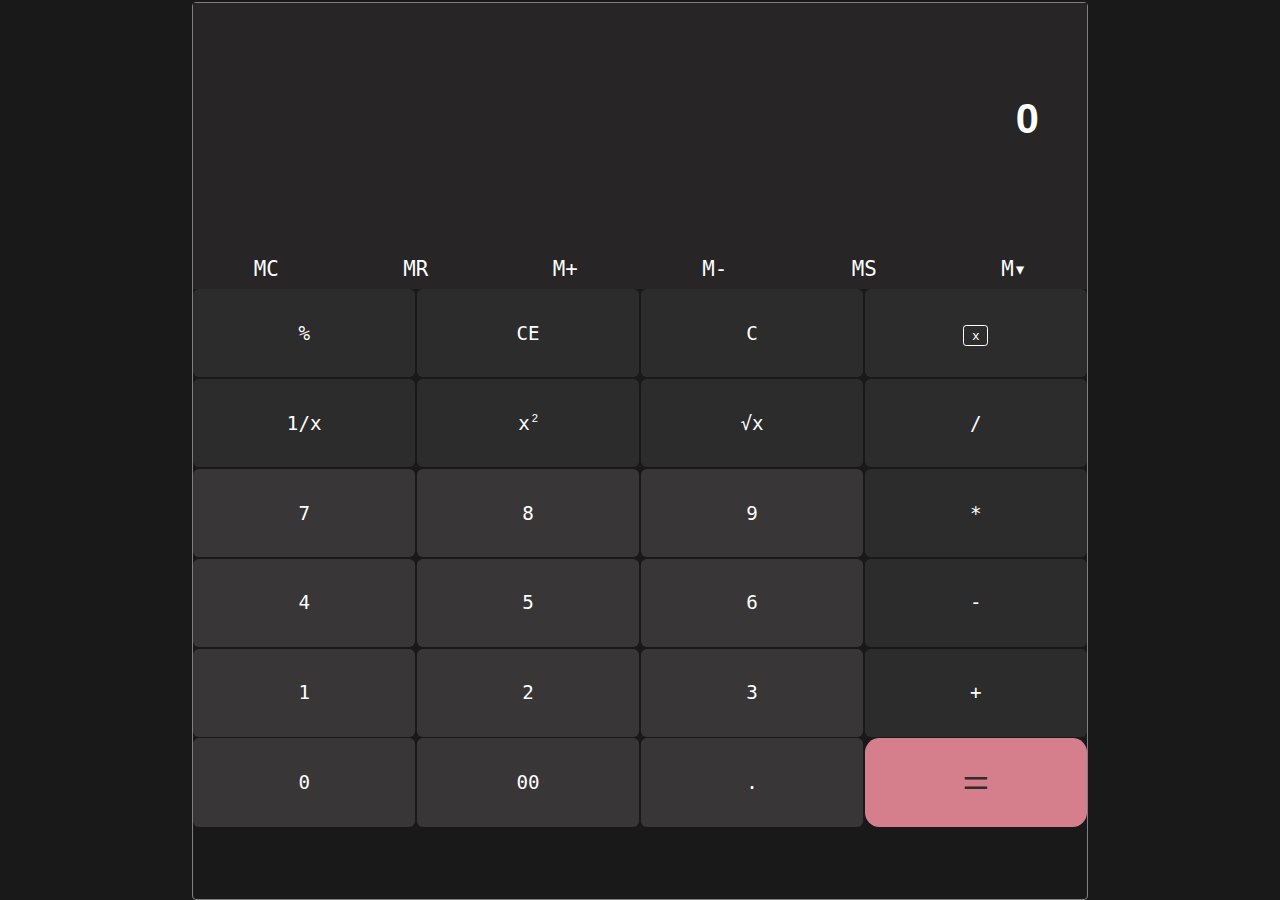
<file: index.html>
<!DOCTYPE html>
<html lang="en">

<head>
    <meta charset="UTF-8">
    <meta name="viewport" content="width=device-width, initial-scale=1.0">
    <title>calculator | the best way to calculate your minds</title>
    <link rel="stylesheet" href="calculator.css">
</head>

<body>
    <div class="calc-container">
        <div class="calculator">
            <div class="input-area">
                <input id="inp" type="text" placeholder="0">
            </div>
            <div class="memory-btn">
                <button>MC</button>
                <button>MR</button>
                <button>M+</button>
                <button>M-</button>
                <button>MS</button>
                <button class="mem-btn">M▾</button>
            </div>
            <div class="inp-btn message">
                <button class="eval btn">%</button>
                <button class="eval btn">CE</button>
                <button class="eval btn">C</button>
                <button class="eval btn"><span>x</span></button>
                <button class="eval btn">1/x</button>
                <button class="eval btn">x<sup>2</sup></button>
                <button class="eval btn">√x</button>
                <button class="eval btn">/</button>
                <button class="btn">7</button>
                <button class="btn">8</button>
                <button class="btn">9</button>
                <button class="eval btn">*</button>
                <button class="btn">4</button>
                <button class="btn">5</button>
                <button class="btn">6</button>
                <button class="eval btn">-</button>
                <button class="btn">1</button>
                <button class="btn">2</button>
                <button class="btn">3</button>
                <button class="eval btn">+</button>
                <button class="btn">0</button>
                <button class="btn">00</button>
                <button class="btn">.</button>
                <button class="eval btn equal">=</button>
            </div>
        </div>
       
    </div>
    <script>
        let input = document.getElementById("inp")
        let buttons = document.querySelectorAll(".btn")
        let string = "";

       
        buttons = Array.from(buttons)
        buttons.forEach(button => {
            button.addEventListener("click", (e) => {

                if (e.target.innerText == "=" || KeyboardEvent == "Enter") {
                    string = eval(string)
                    input.value = string
                }
                else if (e.target.innerText == "C" || e.target.innerText == "CE") {
                    string = "";
                    input.value = string
                }
                else if (e.target.innerText == "x") {
                    string = string.slice(0, string.length - 1);
                    input.value = string
                }
                else if (e.target.innerText == "sq") {
                    string = Math.sqrt(string)
                    input.value = string
                }
                else if (e.target.innerText == "x2") {
                    string = Math.pow(string, 2)
                    input.value = string
                }
                else if (e.target.innerText == "1/x") {
                    string = 1 / string
                    input.value = string
                }
                else {
                    string += e.target.innerText
                    input.value = string
                }
            })
        })

       
     

    </script>
</body>

</html>
</file>
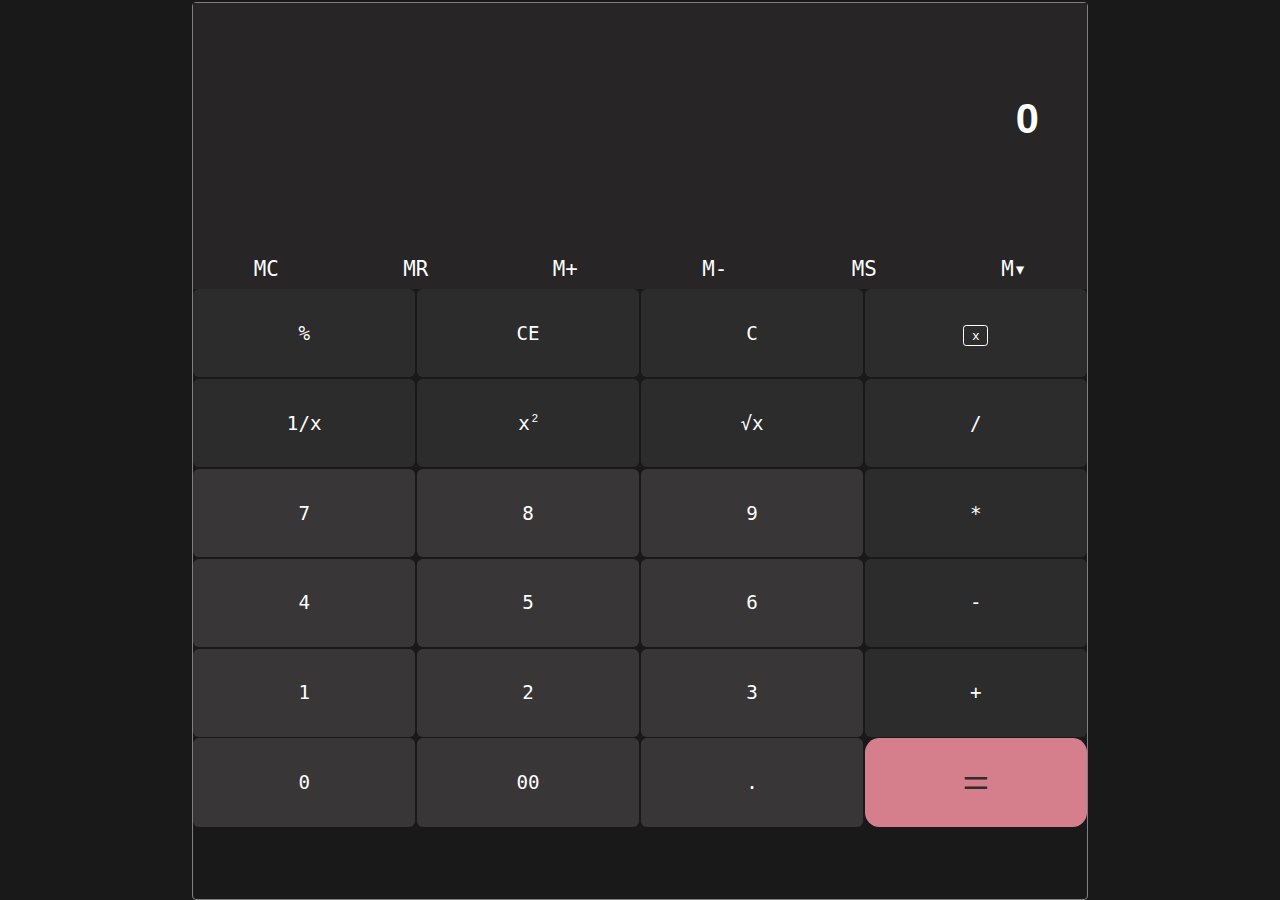
<file: calculator.html>
<!DOCTYPE html>
<html lang="en">

<head>
    <meta charset="UTF-8">
    <meta name="viewport" content="width=device-width, initial-scale=1.0">
    <title>calculator</title>
    <link rel="stylesheet" href="calculator.css">
</head>

<body>
    <div class="calc-container">
        <div class="calculator">
            <div class="input-area">
                <input id="inp" type="text" placeholder="0">
            </div>
            <div class="memory-btn">
                <button>MC</button>
                <button>MR</button>
                <button>M+</button>
                <button>M-</button>
                <button>MS</button>
                <button class="mem-btn">M▾</button>
            </div>
            <div class="inp-btn message">
                <button class="eval btn">%</button>
                <button class="eval btn">CE</button>
                <button class="eval btn">C</button>
                <button class="eval btn"><span>x</span></button>
                <button class="eval btn">1/x</button>
                <button class="eval btn">x<sup>2</sup></button>
                <button class="eval btn">√x</button>
                <button class="eval btn">/</button>
                <button class="btn">7</button>
                <button class="btn">8</button>
                <button class="btn">9</button>
                <button class="eval btn">*</button>
                <button class="btn">4</button>
                <button class="btn">5</button>
                <button class="btn">6</button>
                <button class="eval btn">-</button>
                <button class="btn">1</button>
                <button class="btn">2</button>
                <button class="btn">3</button>
                <button class="eval btn">+</button>
                <button class="btn">0</button>
                <button class="btn">00</button>
                <button class="btn">.</button>
                <button class="eval btn equal">=</button>
            </div>
        </div>
       
    </div>
    <script>
        let input = document.getElementById("inp")
        let buttons = document.querySelectorAll(".btn")
        let string = "";

       
        buttons = Array.from(buttons)
        buttons.forEach(button => {
            button.addEventListener("click", (e) => {

                if (e.target.innerText == "=" || KeyboardEvent == "Enter") {
                    string = eval(string)
                    input.value = string
                }
                else if (e.target.innerText == "C" || e.target.innerText == "CE") {
                    string = "";
                    input.value = string
                }
                else if (e.target.innerText == "x") {
                    string = string.slice(0, string.length - 1);
                    input.value = string
                }
                else if (e.target.innerText == "sq") {
                    string = Math.sqrt(string)
                    input.value = string
                }
                else if (e.target.innerText == "x2") {
                    string = Math.pow(string, 2)
                    input.value = string
                }
                else if (e.target.innerText == "1/x") {
                    string = 1 / string
                    input.value = string
                }
                else {
                    string += e.target.innerText
                    input.value = string
                }
            })
        })

       
     

    </script>
</body>

</html>
</file>
<file: calculator.css>
* {
    margin: 0;
    padding: 0;
    box-sizing: border-box;
    font-family: "poppins", sans-serif;
}

body {
    background: rgb(26, 25, 25);

}

.calc-container {
    width: 100%;
    min-height: 100vh;
    display: flex;
    justify-content: center;
    padding-top: 2px;
}

.calculator {

    width: 70%;
    min-width: 500px;
    border: 1px solid gray;
    display: flex;
    flex-direction: column;
    align-items: center;
    border-radius: 4px;
}

.calculator .input-area {
    width: 100%;
    height: 26%;
}

.calculator .input-area input {
    width: 100%;
    height: 100%;
    font-size: 2.6rem;
    padding: 1rem 3rem;
    text-align: end;
    background: rgb(39, 37, 37);
    color: white;
    border: none;
    outline: none;
    user-select: none;
    cursor: default;
    caret-color: transparent;
}

::placeholder {
    color: white;
    font-weight: bolder;
}

button {
    border: none;
    outline: none;
    cursor: pointer;
    font-weight: 100;
    font-family: monospace;
}

.memory-btn {
    width: 100%;
    display: grid;
    grid-template-columns: repeat(6, 1fr);
    grid-template-rows: repeat(1, 50px);
    background: rgb(39, 37, 37);
    gap: 3px;
    padding-bottom: 0.2em;
}

.memory-btn button {
    font-size: 1.3rem;
    padding: 1em 1em;
    background: transparent;
    color: white;
    border-radius: 0.3em;

}

.memory-btn button:hover {
    background: rgb(44, 44, 44);
}

.inp-btn {
    width: 100%;
    height: 60%;
    display: grid;
    grid-template-columns: repeat(4, 1fr);
    grid-template-rows: repeat(6, 1fr);
    gap: 1.5px;
    position: relative;
}
.inp-btn .message{
    background: gray;
    width: 100%;
    height: 100%;
    color: white;
    position: absolute;
    transition: all 1s ease;
    display: flex;
    justify-content: center;
    align-items: center;
    p{
        color: rgb(255, 234, 0);
        text-align: center;
        font-size: 3rem;
        text-transform: capitalize;

    }
}

.inp-btn button sup {
    font-size: 0.7rem;
    padding-left: 2px;
}

.inp-btn .eval {
    background: rgb(44, 44, 44);
    transition: all 0.2s ease;
}

.inp-btn .eval:hover {
    background: rgb(56, 54, 54);
}

.inp-btn button:nth-child(4) span {
    border: 1px solid rgb(255, 255, 255);
    padding: 2px 8px;
    font-size: 0.7em;
    height: 5px;
    border-radius: 0.2rem;

}

.inp-btn .equal {
    background: rgb(213, 127, 141);
    color: #2f2d2d;
    font-size: 3em;
    padding: 0;
    font-weight: 500;
    font-family: 'Times New Roman', Times, serif;
}.inp-btn .equal:hover{
    background: rgb(235, 166, 178);
    
}

.inp-btn button {
    font-size: 1.2rem;
    border-radius: 0.3em;
    color: white;
    background: rgb(56, 54, 54);
    transition: all 0.2s ease;
}

.inp-btn button:hover {
    background: rgb(44, 44, 44);
}

@media (max-width:500px) {
    .calculator {
        width: 70%;
        min-width: 100%;
    }

    .calculator .input-area input {
        padding: 1rem;
    }
}
</file>
